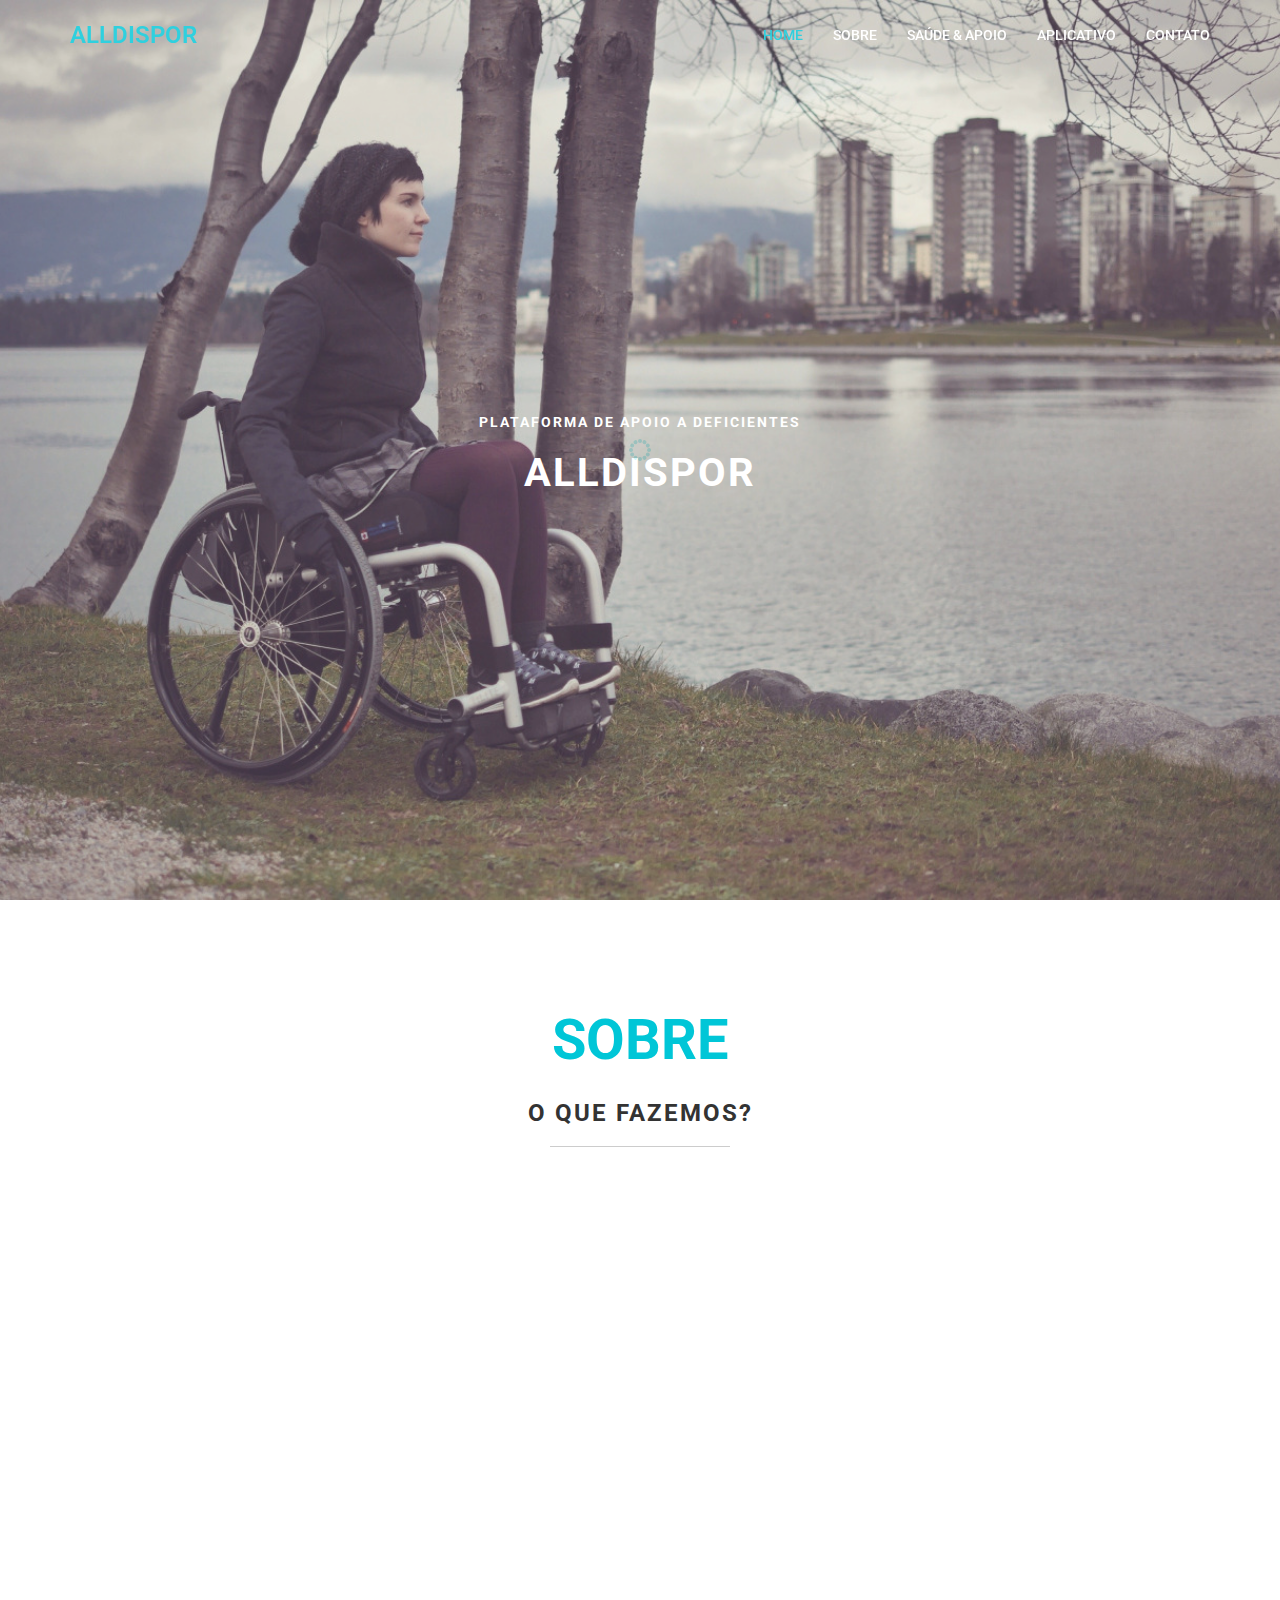
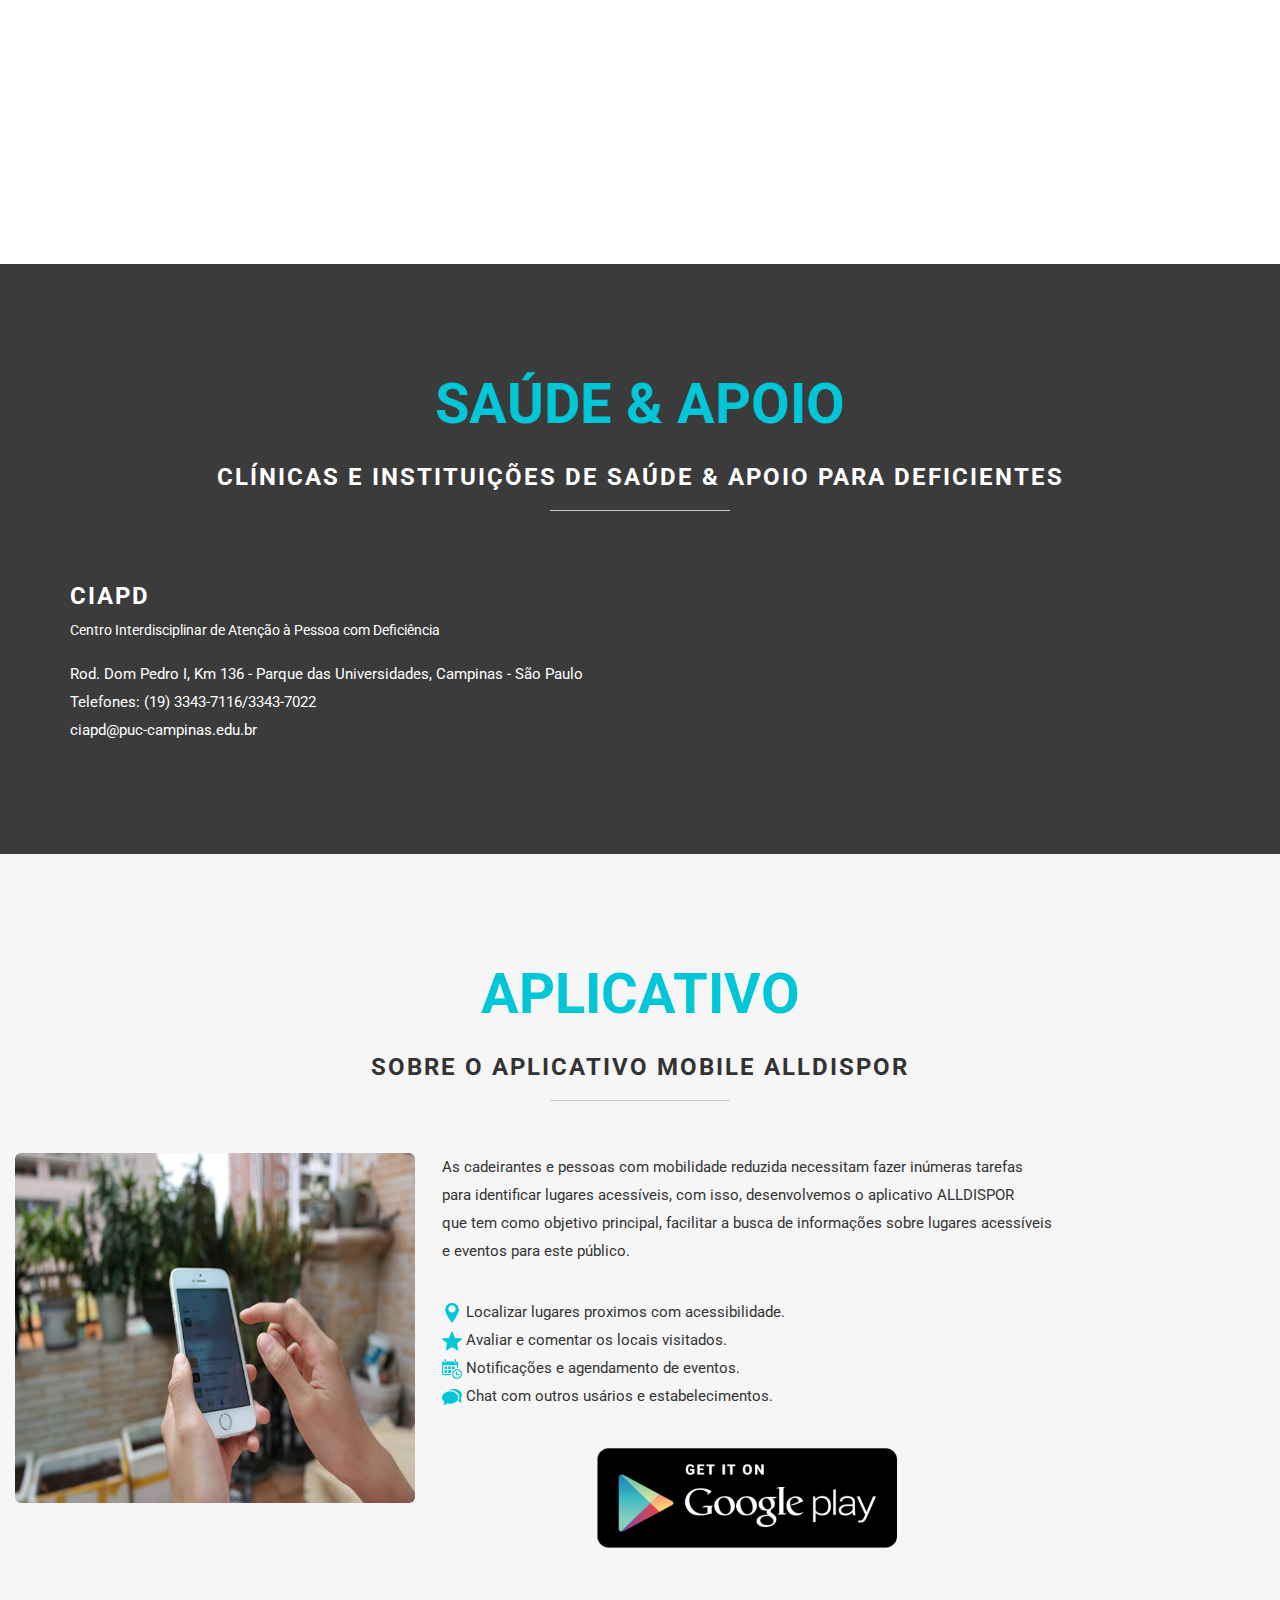
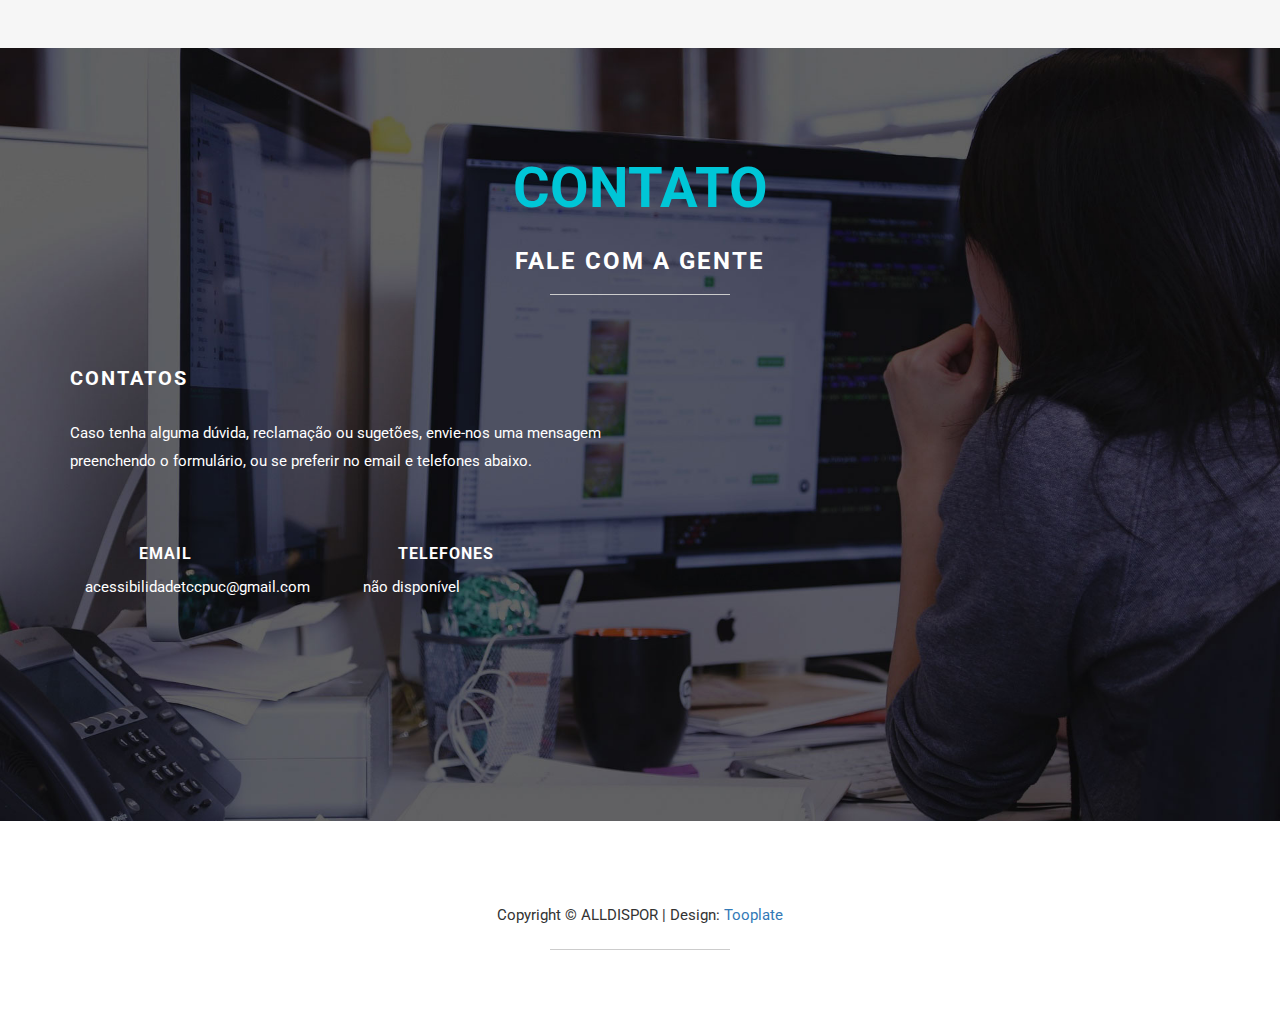
<file: index.html>
﻿<!DOCTYPE html>
<html lang="en">
<head>
	<meta charset="utf-8">
	<title>ALLDISPOR</title>
	<meta http-equiv="X-UA-Compatible" content="IE=Edge">
	<meta name="viewport" content="width=device-width, initial-scale=1">
	<meta name="keywords" content="">
	<meta name="description" content="">
	<link rel="icon" href="images/wheelchair.png" type="image/x-icon" />
<!--

Template 2075 Digital Team

http://www.tooplate.com/view/2075-digital-team

-->
	<link rel="stylesheet" href="css/bootstrap.min.css">
	<link rel="stylesheet" href="css/font-awesome.min.css">
	<link rel="stylesheet" href="css/animate.min.css">
	<link rel="stylesheet" href="css/et-line-font.css">
	<link rel="stylesheet" href="css/nivo-lightbox.css">
	<link rel="stylesheet" href="css/nivo_themes/default/default.css">
	<link rel="stylesheet" href="css/style.css">
	<link href='https://fonts.googleapis.com/css?family=Roboto:400,300,500' rel='stylesheet' type='text/css'>
</head>
<body data-spy="scroll" data-target=".navbar-collapse" data-offset="50">


<!-- preloader section -->
<div class="preloader">
	<div class="sk-spinner sk-spinner-circle">
       <div class="sk-circle1 sk-circle"></div>
       <div class="sk-circle2 sk-circle"></div>
       <div class="sk-circle3 sk-circle"></div>
       <div class="sk-circle4 sk-circle"></div>
       <div class="sk-circle5 sk-circle"></div>
       <div class="sk-circle6 sk-circle"></div>
       <div class="sk-circle7 sk-circle"></div>
       <div class="sk-circle8 sk-circle"></div>
       <div class="sk-circle9 sk-circle"></div>
       <div class="sk-circle10 sk-circle"></div>
       <div class="sk-circle11 sk-circle"></div>
       <div class="sk-circle12 sk-circle"></div>
    </div>
</div>

<!-- navigation section -->
<section class="navbar navbar-fixed-top custom-navbar" role="navigation">
	<div class="container">
		<div class="navbar-header">
			<button class="navbar-toggle" data-toggle="collapse" data-target=".navbar-collapse">
				<span class="icon icon-bar"></span>
				<span class="icon icon-bar"></span>
				<span class="icon icon-bar"></span>
			</button>
			<a href="#" class="navbar-brand">ALLDISPOR</a>
		</div>
		<div class="collapse navbar-collapse">
			<ul class="nav navbar-nav navbar-right">
				<li><a href="#home" class="smoothScroll">HOME</a></li>
				<li><a href="#about" class="smoothScroll">SOBRE</a></li>
				<li><a href="#saude" class="smoothScroll">SAÚDE & APOIO</a></li>
				<!--
				<li><a href="#profissional" class="smoothScroll">PROFISSIONAL</a></li>
				-->
				<li><a href="#app"smoothScroll">APLICATIVO</a></li>
				<li><a href="#contact" class="smoothScroll">CONTATO</a></li>
				<!--
				<li><a href="login.html" class="smoothScroll">LOGIN</a></li>
				-->
			</ul>
		</div>
	</div>
</section>

<!-- home section -->
<section id="home">
	<div class="container">
		<div class="row">
			<div class="col-md-12 col-sm-12">
				<h3>PLATAFORMA DE APOIO A DEFICIENTES</h3>
				<h1>ALLDISPOR</h1>
			</div>
		</div>
	</div>		
</section>

<!-- sobre section -->
<section id="about">
	<div class="container">
		<div class="row">
			<div class="col-md-12 col-sm-12">
				<div class="section-title">
					<strong>SOBRE</strong>
					<h1 class="heading bold">O QUE FAZEMOS?</h1>
					<hr>
				</div>
			</div>
			<div class="row">
				<div class="col-lg-4 col-md-4 col-sm-4 wow fadeInUp" data-wow-delay="1s">
				<img src="images/chair.png" height="30" width="30"></i>
						<h3>INCLUSÃO</h3>
						<hr>
						<p>A <i>ALLDISPOR</i> tem como principal motivação, incluir os deficientes ao nosso redor com tecnologia. Desenvolvemos plataformas que tem por objetivo facilitar e ajudar este público.  </p>
				</div>
				<div class="col-lg-4 col-md-4 col-sm-4 wow fadeInUp" data-wow-delay="0.9s">
					<i class="icon-mobile medium-icon"></i>
						<h3>APLICAÇÃO MOBILE</H3>
						<hr>
						<p>Nossa aplicação mobile tem por objetivo facilitar a busca de informações sobre lugares acessíveis para <i>cadeirantes</i> e <i>pessoas com mobilidade reduzida</i>.</p>
				</div>
				<div class="col-lg-4 col-md-4 col-sm-4 wow fadeInUp" data-wow-delay="1s">
					<i class="icon-browser medium-icon"></i>
						<h3>APLICAÇÃO WEB</h3>
						<hr>
						<p>Nossa aplicação Web disponibiliza contatos de clínicas de saúde e lugares de apoio a pessoas com deficiência.</p>
				</div>
			</div>
			<div class="row">
				<div class="col-lg-4 col-md-4 col-sm-4 wow fadeInUp" data-wow-delay="1s">
					<img src="images/target.png" height="40" width="40">
						<h3>MISSÃO</h3>
						<hr>
						<p>Incluir as pessoas com mobilidade reduzida ao redor de todos, com acesso de qualidade.</p>
				</div>
				<div class="col-lg-4 col-md-4 col-sm-4 wow fadeInUp" data-wow-delay="0.6s">
					<img src="images/vision.png" height="40" width="40">
						<h3>VISÃO</h3>
						<hr>
						<p>Tornar referência em inclusão de pessoas no ambiente de saúde, lazer, educação e profissional.</p>
				</div>
				<div class="col-lg-4 col-md-4 col-sm-4 wow fadeInUp" data-wow-delay="1s">
					<img src="images/flag.png" height="40" width="40">
						<h3>VALORES</h3>
						<hr>
						<p>Dignidade e serviços ao próximo;<br>Justiça e Igualdade;<br>Otimismo e Fé.</p>
				</div>
			</div>
		</div>
	</div>
</section>
<!-- saudw e apoio section -->
<section id="saude">
	<div class="container">
		<div class="row">
		
			<div class="col-md-12 col-sm-12 text-center">
				<div class="section-title">
					<strong>SAÚDE & APOIO</strong>
					<h1 class="heading bold">CLÍNICAS E INSTITUIÇÕES DE SAÚDE & APOIO PARA DEFICIENTES</h1>
					<hr>
				</div>
			</div>
			
			<div class="col-md-6 col-sm-12">
				<h3 class="bold">CIAPD</h3>
				Centro Interdisciplinar de Atenção à Pessoa com Deficiência<BR><br>
				<p>Rod. Dom Pedro I, Km 136 - Parque das Universidades, Campinas - São Paulo<br>
					Telefones: (19) 3343-7116/3343-7022<br>
					ciapd@puc-campinas.edu.br</p>
			</div>	
		</div>
	</div>
</section>
<!-- profissional section -->
<!--
<section id="profissional">
	<div class="container">
		<div class="row">
			<div class="col-md-12 col-sm-12 text-center">
				<div class="section-title">
					<strong>PROFISSIONAL</strong>
					<h1 class="heading bold">VAGAS DE EMPREGOS PARA PESSOAS COM DEFICIENCIAS</h1>
					<hr>
				</div>
			</div>
			<div class="col-md-6 col-sm-12">
				<h3 class="bold">Auxiliar Administrativo - Vinhedo</h3>
				<b>Requisitos: Ensino Médio completo<BR><br></b>
				<p id = "vaga1"><li>Atendimento ao cliente</li>
				<li>Gestão de pedidos e expedição</li>
				<li>Auxilio nas atividades de Supply Chain</li>
				<i>Salário: R$ 1.397,48 + Beneficio</i><br>
				Encaminhar o currículo aos cuidados de Luciana para o e-mail anuncio.lucianahyppolito@globalempregos.com.br com a sigla 25490</p>
			</div>	
			<div class="col-md-6 col-sm-12">
				<h3 class="bold">Analista Depertamento Pessoal – Campinas</h3>
				<b>Requisitos: Ensino superior cursando ou completo.<br> Experiência anterior na função.<BR><br></b>
				Rotinas de departamento pessoal como: administração de folha, pagamentos, benefícios, admissões. <br>
				<i>Salário: A combinar + Plano de carreira.</i><br>
				Encaminhar o currículo aos cuidados de Seleção para o e-mail empregoscampinas@hotmail.com com a sigla PCD no campo assunto até o dia 02/05/2016</p>
			</div>
		</div>
	</div>
</section>
-->
<!-- aplicativo -->
<div id="app">
	<div class="container">
		<div class="row">
			<div class="col-md-12 col-sm-12">
				<div class="section-title">
					<strong>APLICATIVO</strong>
					<h1 class="heading bold">SOBRE O APLICATIVO MOBILE ALLDISPOR</h1>
					<hr>
				</div>				
					 <center>
						 <div class="iso-box wordpress col-lg-4 col-md-4 col-sm-6">
							<img src="images/portfolio-img4.jpg" height="350" width="400" class="img-rounded"></a>
							
						 </div>
						 <div class="col-md-6 col-sm-12">				 
							<p align="justify">As cadeirantes e pessoas com mobilidade reduzida necessitam fazer inúmeras tarefas <br>
							 para identificar lugares acessíveis, com isso, desenvolvemos o aplicativo ALLDISPOR<br>
							 que tem como objetivo principal, facilitar a busca de informações sobre lugares acessíveis <br>
							 e eventos para este público. </p><br>
						 </div>
						 <div class="col-md-6 col-sm-12">
							 <p align="justify">
							 <img src="images/gps.png" height="20" width="20" /> Localizar lugares proximos com acessibilidade.<br>
							 <img src="images/favorite.png" height="20" width="20" /> Avaliar e comentar os locais visitados.<br>
							 <img src="images/clock.png" height="20" width="20" /> Notificações e agendamento de eventos.<br>
							 <img src="images/chat.png" height="20" width="20" /> Chat com outros usários e estabelecimentos.<br><br>				
							 </p>					 
							 <a href="https://play.google.com/store?hl=pt_BR"><img src="images/playstore.png" height="100" width="300"/></a>
						 </div>	
					</center>					 
			</div>
							              				
		</div>
	</div>
</div>
<!-- contato section -->
<section id="contact">
	<div class="container">
		<div class="row">
			<div class="col-md-12 col-sm-12 text-center">
				<div class="section-title">
					<strong>CONTATO</strong>
					<h1 class="heading bold">FALE COM A GENTE</h1>
					<hr>
				</div>
			</div>
			<div class="col-md-6 col-sm-12 contact-info">
				<h2 class="heading bold">CONTATOS</h2>
				<p>Caso tenha alguma dúvida, reclamação ou sugetões, envie-nos uma mensagem preenchendo o formulário, ou se preferir no email e telefones abaixo.</p>
				<div class="col-md-6 col-sm-4">
					<h3><i class="icon-envelope medium-icon wow bounceIn" data-wow-delay="0.6s"></i> EMAIL</h3>
					<p>acessibilidadetccpuc@gmail.com</p>
				</div>
				<div class="col-md-6 col-sm-4">
					<h3><i class="icon-phone medium-icon wow bounceIn" data-wow-delay="0.6s"></i> TELEFONES</h3>
					<p>não disponível</p>
				</div>
			</div>
			<div class="col-md-6 col-sm-12">
				<form action="#" method="get" class="wow fadeInUp" data-wow-delay="0.6s">
					<div class="col-md-6 col-sm-6">
						<input type="text" class="form-control" placeholder="Nome" name="nome">
					</div>
					<div class="col-md-6 col-sm-6">
						<input type="email" class="form-control" placeholder="Email" name="email">
					</div>
					<div class="col-md-12 col-sm-12">
						<textarea class="form-control" placeholder="Mensagem" rows="7" name="message"></textarea>
					</div>
					<div class="col-md-offset-4 col-md-8 col-sm-offset-4 col-sm-8">
						<input type="submit" class="form-control" value="ENVIAR MENSAGEM">
					</div>
				</form>
			</div>
		</div>
	</div>
</section>
<!-- footer section -->
<footer>
	<div class="container">
		<div class="row">
			<div class="col-md-12 col-sm-12">
				<p>Copyright © ALLDISPOR | Design: <a href="http://www.tooplate.com" target="_parent">Tooplate</a></p>
				<hr>
				<!--
				<ul class="social-icon">
					<li><a href="#" class="fa fa-facebook wow fadeIn" data-wow-delay="0.3s"></a></li>
					<li><a href="#" class="fa fa-twitter wow fadeIn" data-wow-delay="0.6s"></a></li>
					<li><a href="#" class="fa fa-tumblr wow fadeIn" data-wow-delay="0.9s"></a></li>
				</ul>
				-->
			</div>
		</div>
	</div>
</footer>
<script src="js/jquery.js"></script>
<script src="js/bootstrap.min.js"></script>
<script src="js/smoothscroll.js"></script>
<script src="js/isotope.js"></script>
<script src="js/imagesloaded.min.js"></script>
<script src="js/nivo-lightbox.min.js"></script>
<script src="js/jquery.backstretch.min.js"></script>
<script src="js/wow.min.js"></script>
<script src="js/custom.js"></script>

</body>
</html>
</file>
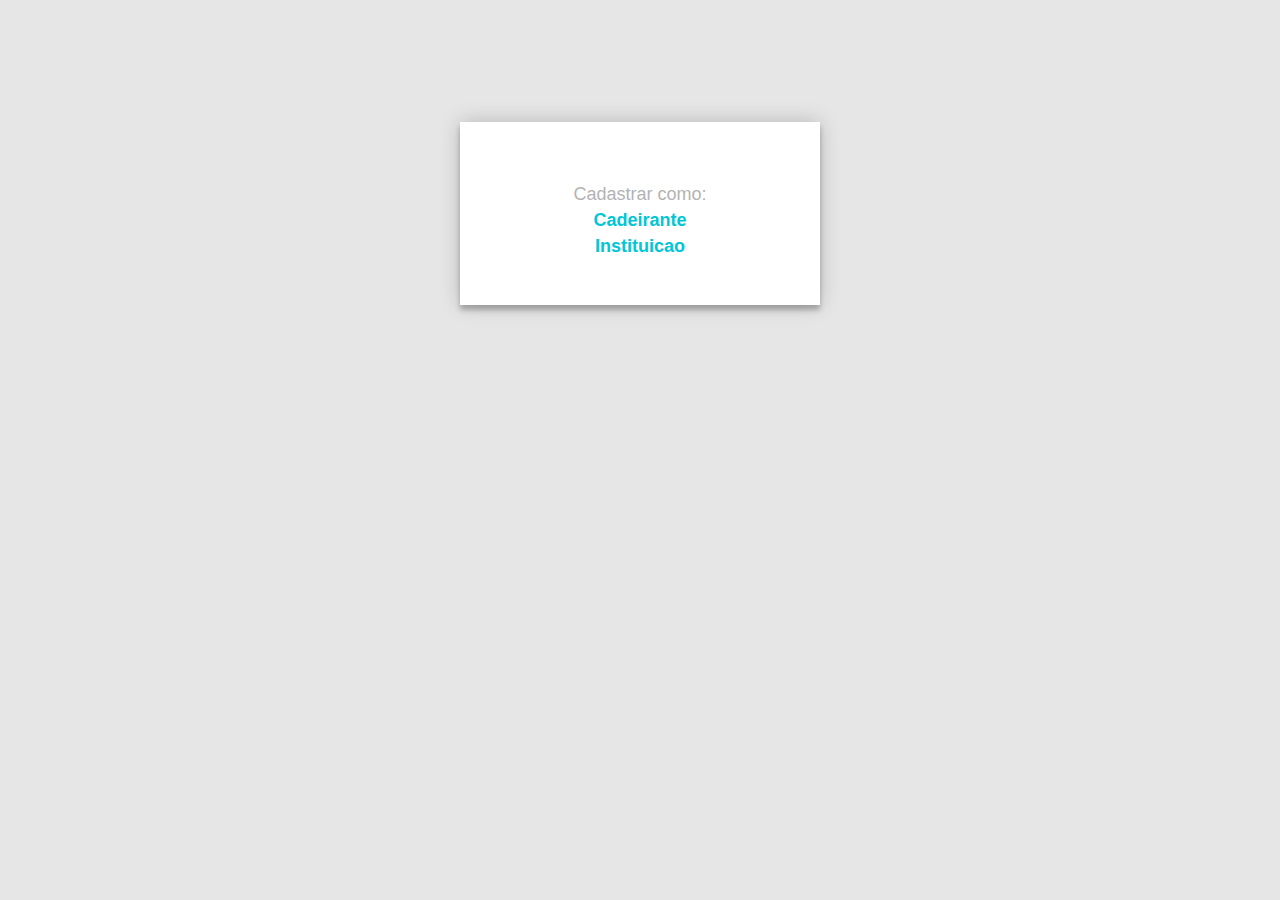
<file: Form.html>
<html ng-app="app">
<head>

<link rel="stylesheet" href="css/stylelogin.css">
<link rel="stylesheet" href="css/bootstrap.min.css">
<script src="js/angular.js"></script>
<script src="js/app.js"></script>
<script src="services/loginServices.js"></script>
<script src="controllers/loginController.js"></script>
<script src="js/jquery.js"></script>
<script src="js/custom.js"></script>
<link rel="icon" href="images/wheelchair.png" type="image/x-icon" />

<title>Login AllDispor</title>

</head>
<body>
<form class="form-horizontal" >

<div id="content"><br>

<div class="login-page">
  <div class="form">
        <p class="message">Cadastrar como: <br><b><a href="FormUsuario.html">Cadeirante</a><br><b><a href="FormInst.html">Instituicao</a></p></b>
    </form>
  </div>
</div>

</body>
</html>
</file>
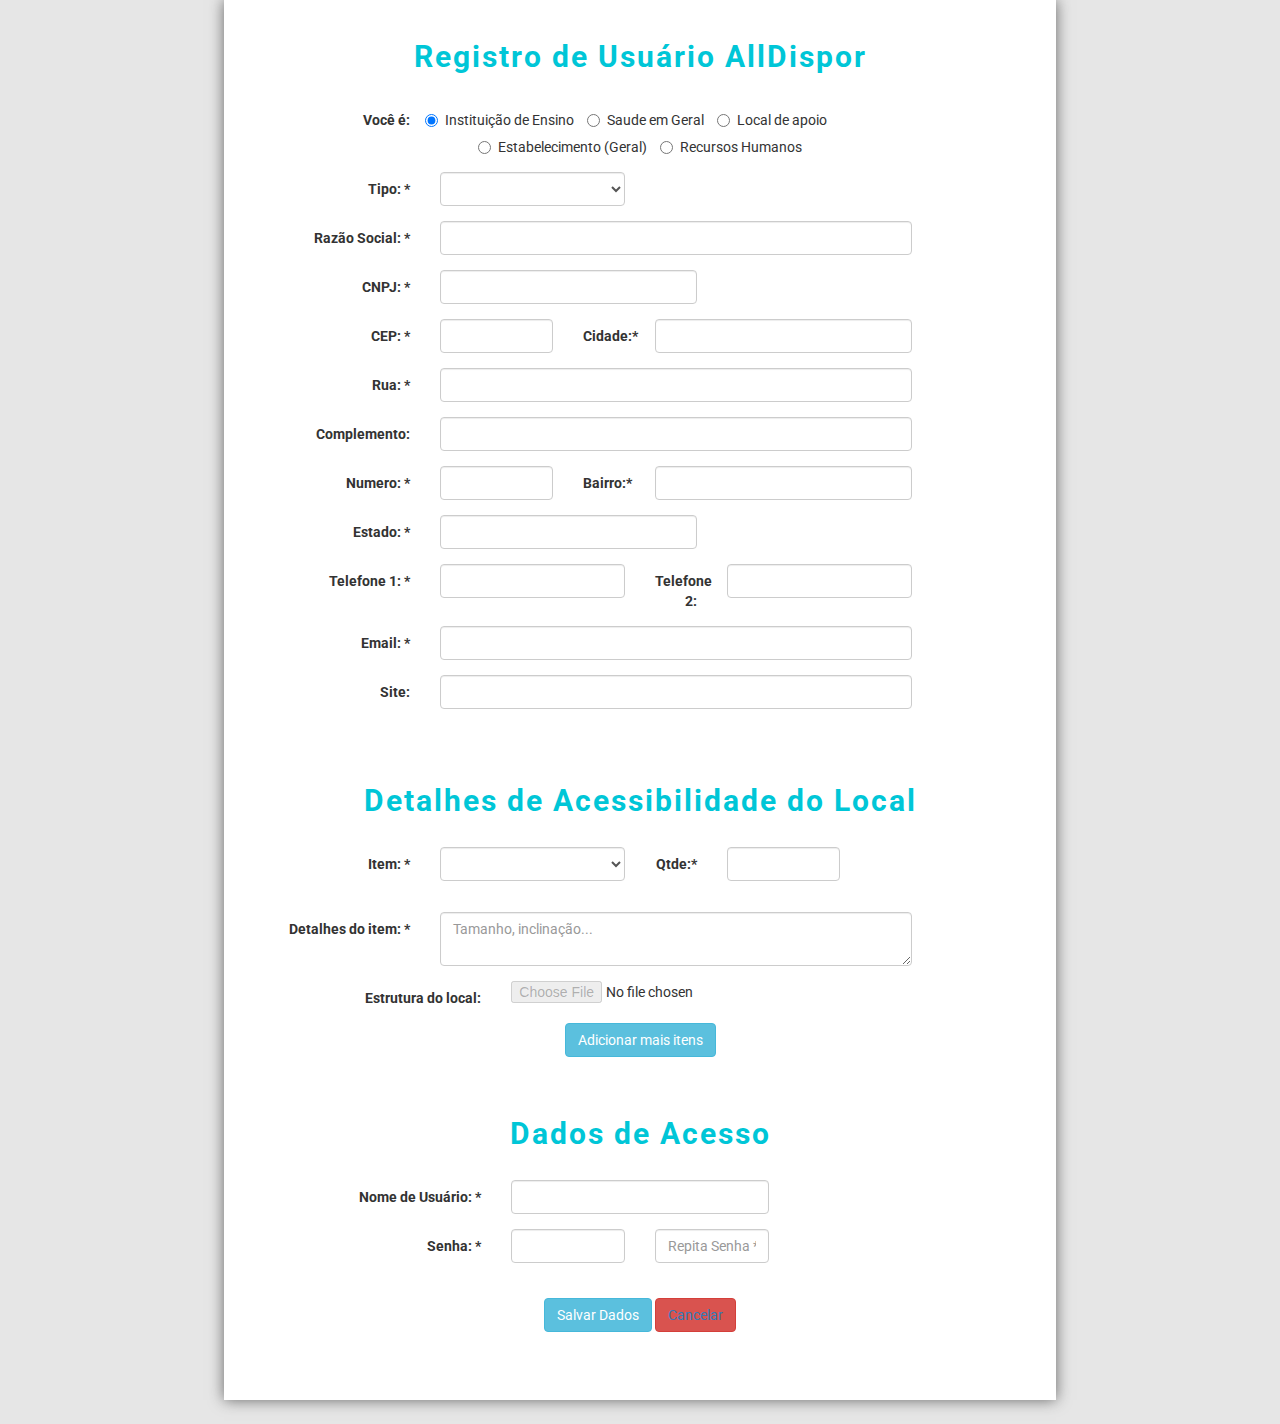
<file: FormInst.html>
<html  ng-app="app">
<meta charset="utf-8">
<head>
  <link rel="stylesheet" href="css/bootstrap.min.css">
	<link rel="stylesheet" href="css/form.css">

	<script src="https://ajax.googleapis.com/ajax/libs/jquery/2.1.1/jquery.min.js"></script>
	<script src="js/mascara.js"></script>
	<script src="js/selecao.js"></script>
	<script src="js/validate.js"></script>
	<!-- angular -->
	<script src="js/angular.js"></script>

	<script src="js/app.js"></script>
	<script src="services/cadastroApi.js"></script>
	<script src="controllers/cadastroController.js"></script>
	<script src="js/jquery.js"></script>
	<script src="js/servicos.js"></script>
  <link rel="icon" href="images/wheelchair.png" type="image/x-icon" />

</head>

	<title>Registro AllDispor</title>

<body>

<form class="form-horizontal" name="cadastroForm" ng-controller="cadastroController">
<fieldset>
<div id="content"><br>
<center><h2> Registro de Usuário AllDispor</h2></center><br>


<div class="form-group">
  <label class="col-md-3 control-label" for="radios">Você é:</label>
  <div class="campo">
    <label class="radio-inline" for="radios-0">
    <input type="radio" name="tipos" value="instituicao" ng-checked="true" ng-model="cadastro.areaAtuacao" >
       Instituição de Ensino
    </label>
    <label class="radio-inline" for="radios-1">
    <input type="radio" name="tipos" value="saude" ng-model="cadastro.TipoInstituicao">
      Saude em Geral
    </label>
    <label class="radio-inline" for="radios-2">
      <input type="radio" name="tipos" id="apoio" value="apoio" ng-model="cadastro.TipoInstituicao">
     Local de apoio
    </label>

	<br><center>
    <label class="radio-inline" for="radios-3">
    <input type="radio" name="tipos" value="geral" ng-model="cadastro.TipoInstituicao">
      Estabelecimento (Geral)
    </label>
    <label class="radio-inline" for="radios-4">
    <input type="radio" name="tipos" value="rh" ng-model="cadastro.TipoInstituicao">
      Recursos Humanos
    </label></center>

  </div>
</div>

<!-- Select tipo de local -->
<div class="form-group">
  <label class="col-md-3 control-label" for="selectbasic">Tipo: *</label>
  <div class="col-md-3">
    <select id="tipos" name="" class="form-control" ng-model="cadastro.tipo" required>
      <option value="fundamentalmedio">Fundamental/Médio</option>
      <option value="tecnico">Tecnico</option>
	    <option value="superior">Superior</option>
    </select>
  </div>
</div>


<!-- nome empresa-->
<div class="form-group">
  <label class="col-md-3 control-label" for="textinput">Razão Social: * </label>
  <div class="col-md-7">
  <input id="razao_social" name="razao_social" type="text"  class="form-control input-md" ng-model="cadastro.razao_social" required>

  </div>
</div>

<!-- cnpj-->
<div class="form-group">
  <label class="col-md-3 control-label" for="textinput">CNPJ: * </label>
  <div class="col-md-4">
 <input type="cnpj" name="cnpj" id="cnpj" onkeypress="return Onlynumbers(event)" onkeyup="FormataCnpj(this,event)" onblur="if(!validarCNPJ(this.value)){alert('CNPJ Informado é inválido'); this.value='';}" maxlength="18"  class="form-control input-md" ng-model="cadastro.cnpj" required></div>
</div>



	<!-- cep -->
	<div class="form-group">
	  <label class="col-md-3 control-label" for="textinput">CEP: * </label>
	  <div class="col-md-2">
	  <input id="cep" type="text" name="cep" onkeypress="return Onlynumbers(event)" onkeyup="mascara(this, '#####-###')" maxlength="9" class="form-control input-md" ng-model="cadastro.cep" required>
	  </div>

	  <!-- Cidade -->
	  <label class="col-md-1 control-label" for="textinput">Cidade:* </label>
	  <div class="col-md-4">
	  	<input id="cidade" name="cidade" type="text" class="form-control input-md" ng-disabled="!cadastroForm.cep.$invalid" ng-model="cadastro.cidade" required>
	  </div>
	</div>

  <!-- rua-->
	<div class="form-group">
	  <label class="col-md-3 control-label" for="textinput">Rua: * </label>
	  <div class="col-md-7">
	  <input id="rua" name="rua" type="text"  class="form-control input-md"  ng-model="cadastro.rua" ng-disabled="!cadastroForm.cep.$invalid" required>
	  </div>
	</div>

	<!-- complemento -->
 <div class="form-group">
	<label class="col-md-3 control-label" for="textinput">Complemento: </label>
	<div class="col-md-7">
	<input id="complemento" name="complemento" type="text"  class="form-control input-md"  ng-model="cadastro.complemento">
	</div>

</div>


  <!-- numero -->
  <div class="form-group">
	  <label class="col-md-3 control-label" for="textinput">Numero: * </label>
	  <div class="col-md-2">
	  <input id="numero" name="numero" type="text"  class="form-control input-md"  ng-model="cadastro.numero" required>
	  </div>

	  <!-- bairro -->
	  <label class="col-md-1 control-label" for="textinput">Bairro:* </label>
	  <div class="col-md-4">
	  <input id="bairro" name="bairro" type="text"  class="form-control input-md"  ng-model="cadastro.bairro" ng-disabled="!cadastroForm.cep.$invalid" required>
	  </div>
  </div>

<!-- Select Estado -->
<div class="form-group">
  <label class="col-md-3 control-label" for="estado">Estado: * </label>
  <div class="col-md-4">
    <!--<select id="estado" name="estado" class="form-control">
      <option value="sp">São Paulo</option>
      <option value="rs">Rio Grande do Sul</option>
    </select>-->
		<input id="estado" name="estado" type="text"  class="form-control input-md"  ng-model="cadastro.estado" ng-disabled="!cadastroForm.cep.$invalid" required>
  </div>
</div>

<!-- Telefone 1 -->
<div class="form-group">
  <label class="col-md-3 control-label" for="textinput">Telefone 1: *</label>
  <div class="col-md-3">
  <input id="telefone1"  name="telefone1" maxlength="12" onkeypress="return Onlynumbers(event)" onkeyup="mascara(this, '## ####-####')" class="form-control input-md" ng-model="cadastro.telefone1" required></div>

  <!-- Telefone 2 nao obrigatorio -->
  <label class="col-md-1 control-label" for="textinput">Telefone 2:</label>
  <div class="col-md-3">
	<input id="telefone2"  name="telefone2"  maxlength="12" onkeypress="return Onlynumbers(event)" onkeyup="mascara(this, '## ####-####')" class="form-control input-md" ng-model="cadastro.telefone2"></div>
</div>

<!-- Email -->
<div class="form-group">
  <label class="col-md-3 control-label" for="site">Email: *</label>
  <div class="col-md-7">
	<input type="email" class="form-control" id="exampleInputEmail1"  ng-model="cadastro.email" required>  </div>
</div>


<!-- Site - nao obrigatorio -->
<div class="form-group">
  <label class="col-md-3 control-label" for="site">Site:</label>
  <div class="col-md-7">
	<input id="site" type="textinput" name="site"  class="form-control input-md" ng-model="cadastro.site">  </div>
</div>


<br><br><center><h2>Detalhes de Acessibilidade do Local</h2></center><br>

<!-- Select item -->
<div class="form-group">
  <label class="col-md-3 control-label" for="selectbasic">Item: *</label>
  <div class="col-md-3">
    <select id="selectbasic" name="selectbasic" onchange='mostraCampo(this)' class="form-control" ng-model="recurso.tipo">
      <option value="Banheiro">Banheiro</option>
      <option value="Rampa">Rampa</option>
	  <option value="Elevador">Elevador</option>
	  <option value="Vaga de Estacionamento">Vaga de Estacionamento</option>
	  <option value="Outros">Outros</option>
    </select>
  </div>

	<!-- Quantidade Item -->
	<label class="col-md-1 control-label" for="textinput">Qtde:*</label>
	<div class="col-md-2">
	<input id="quantidade" name="textinput" onKeypress="return numeros();" type="number" class="form-control input-md" ng-model="recurso.quantidade">
	</div>

</div>

	<!-- Input Outros -->
<div class="form-group">
	<div class="col-md-3"></div>
  <div class="col-md-4">
	  <input type="textinput" id="outros" onclick(Alert("Item " + recursoArray.length + "Adicionado com sucesso!!")) style='display:none' class="form-control input-md" placeholder = "Escreva Item" ng-model="recurso.detalhe">
  </div>

</div>


  <!-- Destalhes do item -->
<div class="form-group">
  <label class="col-md-3 control-label" for="textarea">Detalhes do item: *</label>
  <div class="col-md-7">
    <textarea class="form-control" id="descricao" name="descricao" placeholder="Tamanho, inclinação..." ng-model="recurso.descricao"></textarea>
  </div>
</div>


<!-- Enviar arquivo -->
<div class="form-group">
  <label class="col-md-4 control-label" for="filebutton">Estrutura do local:</label>
  <div class="col-md-6">
    <input id="filebutton" name="filebutton" class="input-file" type="file" ng-model="recurso.arquivo" disabled="true">
  </div>
</div>
<center>
  <button type="button" class="btn btn-info" id="addRecurso" ng-click="adicionaRecurso(recurso)">Adicionar mais itens</button>
</center>

<br><br>
<center><h2>Dados de Acesso</h2></center><br>


<div class="form-group">
  <label class="col-md-4 control-label" for="textinput">Nome de Usuário: * </label>
	<div class="col-md-4">
		<input type="text" class="form-control" id="login" ng-model="cadastro.login" required>
	</div>
</div>

  <div class="form-group">
		<label class="col-md-4 control-label">Senha: *</label>
		<div class="col-md-2">
	    <input type="password" class="form-control senha" id="senha" name = "senha" ng-model="cadastro.senha" required>
	  </div>

	<div class="col-md-2">
		<input type="password" class="form-control senha" id="confirmar_senha" name = "confirmar_senha" placeholder="Repita Senha *" oninput="check(this)" ng-model="cadastro.senha2" required >
	</div>

  </div><br>
  <center><button type="submit" class="btn btn-info" id="enviar" ng-click="efetuarCadastro(cadastro)">Salvar Dados</button>      <a href="index.html"><button type="cancel" class="btn btn-danger">Cancelar</a></button>
</center></div>
<p>{{cadastro.error }}</p>
<script src="js/selecao.js"></script>
<script src="js/mascara.js"></script>

</fieldset>
</form>
</body>


</html>
</file>
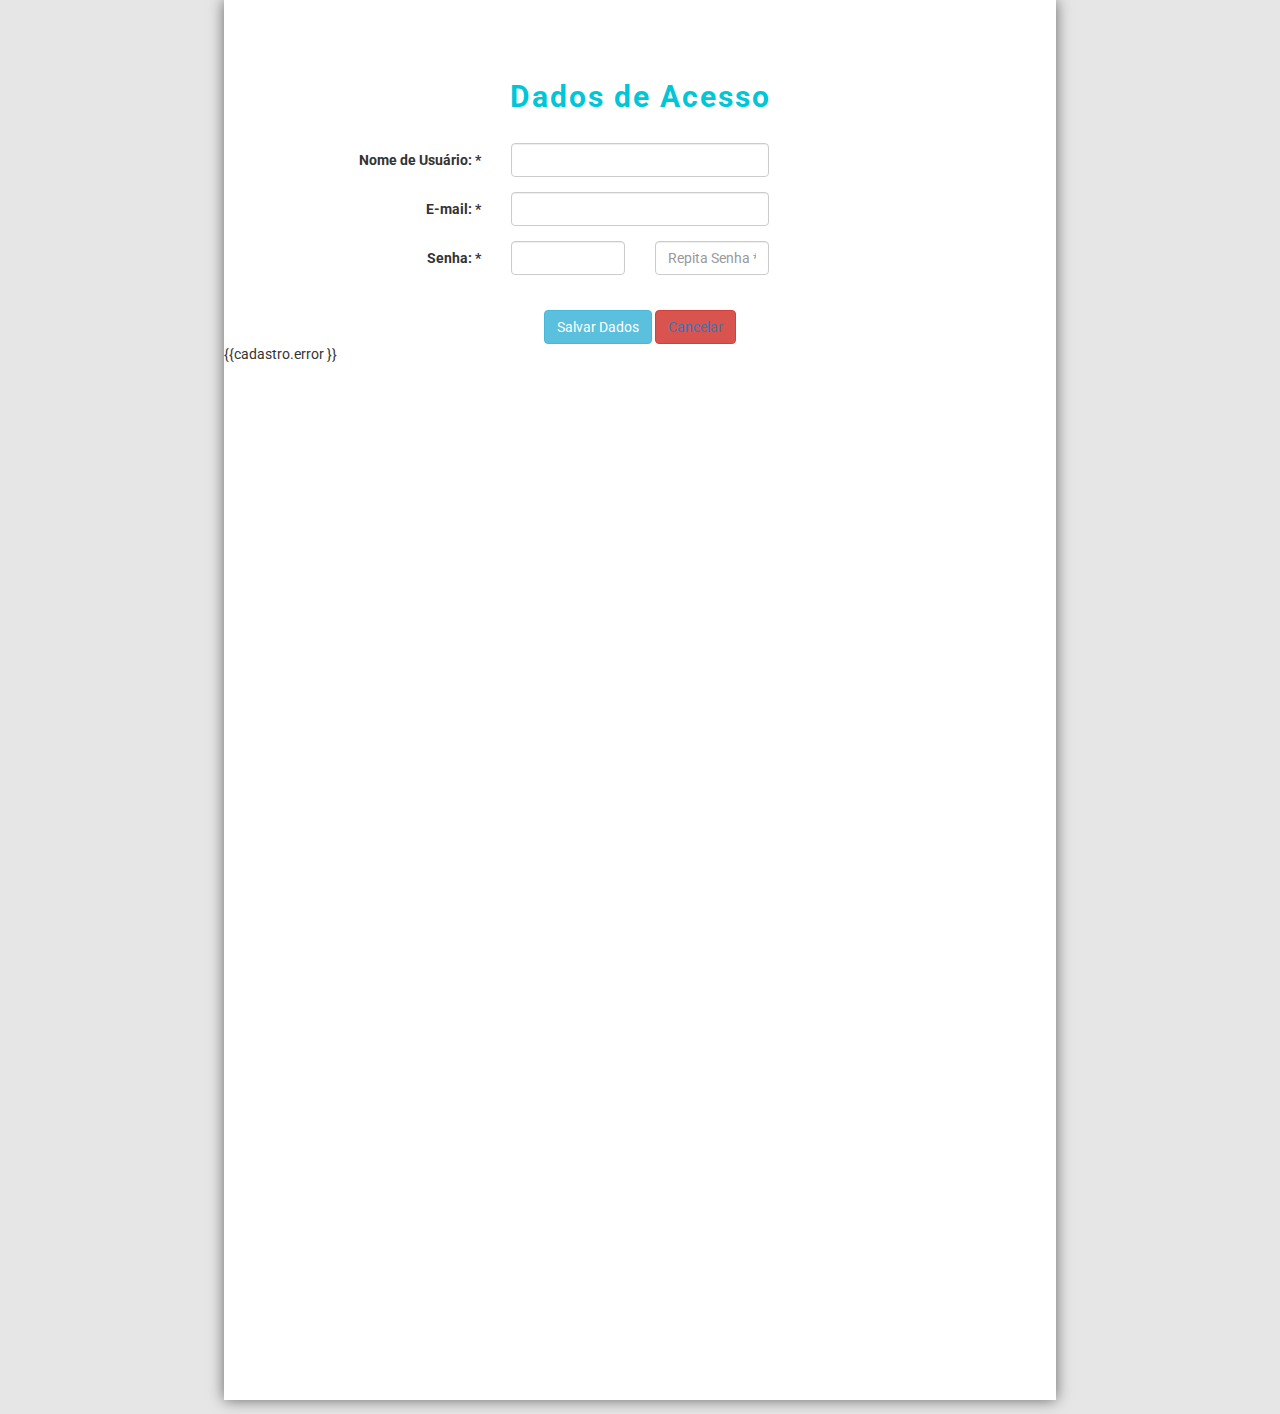
<file: FormUsuario.html>
<html  ng-app="app">
<meta charset="utf-8">
<head>
  <link rel="stylesheet" href="css/bootstrap.min.css">
	<link rel="stylesheet" href="css/form.css">

	<script src="https://ajax.googleapis.com/ajax/libs/jquery/2.1.1/jquery.min.js"></script>
	<script src="js/mascara.js"></script>
	<script src="js/selecao.js"></script>
	<script src="js/validate.js"></script>
	<!-- angular -->
	<script src="js/angular.js"></script>

	<script src="js/app.js"></script>
	<script src="services/cadastroUserApi.js"></script>
	<script src="controllers/cadastroUserController.js"></script>
	<script src="js/jquery.js"></script>
	<script src="js/servicos.js"></script>
  <link rel="icon" href="images/wheelchair.png" type="image/x-icon" />

</head>

	<title>Registro AllDispor</title>

<body>
<form class="form-horizontal" name="register-form" ng-controller="cadastroUserController">
<fieldset>
<div id="content"><br>

<div class="login-page">
  <div class="form">
    <form class="register-form">

<br><br>
<center><h2>Dados de Acesso</h2></center><br>

<div class="form-group">
  <label class="col-md-4 control-label" for="textinput">Nome de Usuário: * </label>
	<div class="col-md-4">
		<input type="text" class="form-control" id="login" ng-model="cadastro.login" required>
	</div>
</div>

<!-- Email -->
<div class="form-group">
  <label class="col-md-4 control-label" for="site">E-mail: * </label>
	<div class="col-md-4">
		<input type="email" class="form-control" id="exampleInputEmail1" ng-model="cadastro.email" required>
	</div>
</div>



  <div class="form-group">
		<label class="col-md-4 control-label">Senha: *</label>
		<div class="col-md-2">
	    <input type="password" class="form-control senha" id="senha" name = "senha" ng-model="cadastro.senha" required>
	  </div>

	<div class="col-md-2">
		<input type="password" class="form-control senha" id="confirmar_senha" name = "confirmar_senha" placeholder="Repita Senha *" oninput="check(this)" ng-model="cadastro.confirmarsenha" required >
	</div>

  </div><br>
  <center><button type="submit" class="btn btn-info" id="enviar" ng-click="efetuarCadastro(cadastro)">Salvar Dados</button>      <a href="index.html"><button type="cancel" class="btn btn-danger">Cancelar</a></button>
</center></div>
<p>{{cadastro.error }}</p>
<script src="js/selecao.js"></script>
<script src="js/mascara.js"></script>

</fieldset>
</form>
</body>


</html>
</file>
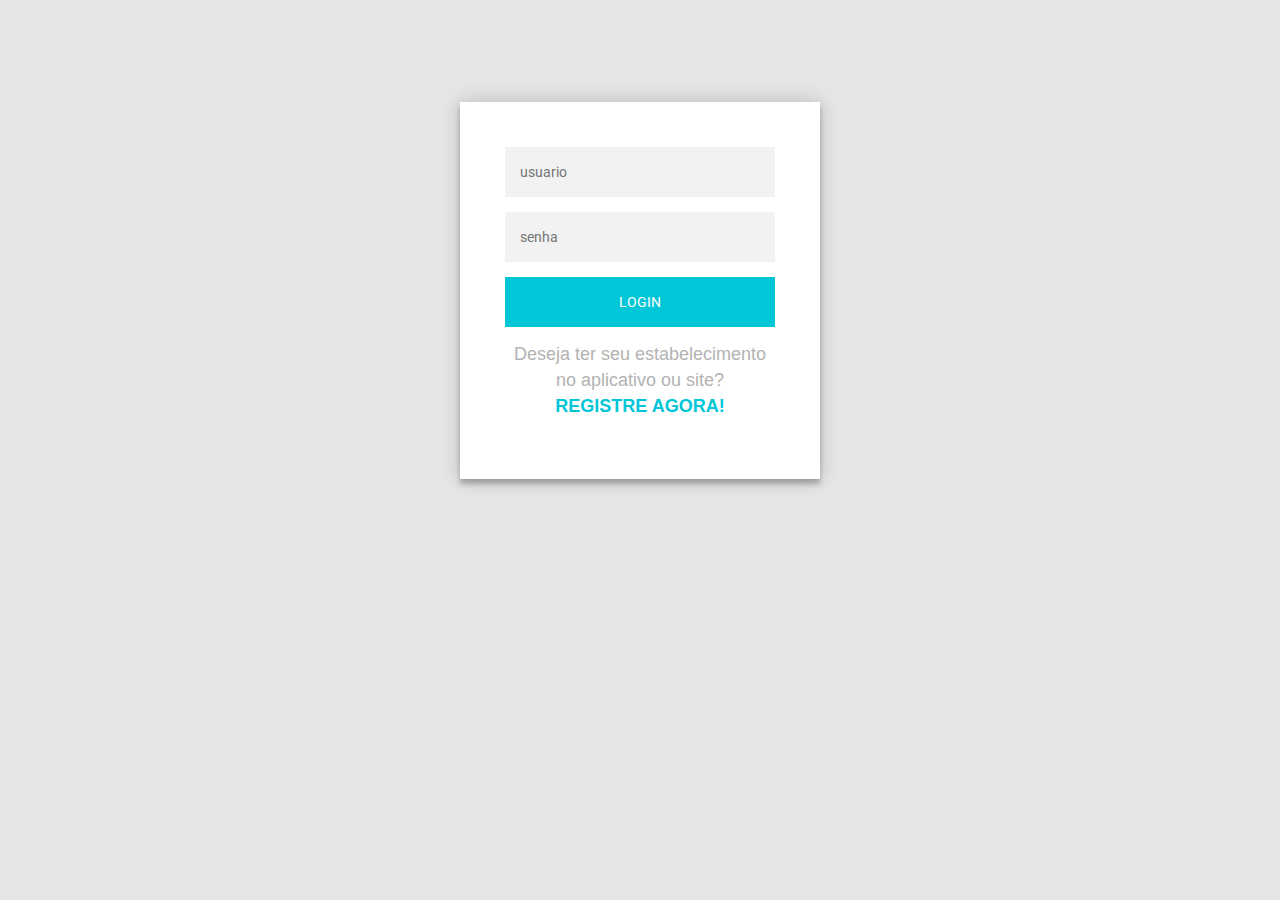
<file: login.html>
<html ng-app="app">
<head>

<link rel="stylesheet" href="css/stylelogin.css">
<link rel="stylesheet" href="css/bootstrap.min.css">
<script src="js/angular.js"></script>
<script src="js/app.js"></script>
<script src="services/loginServices.js"></script>
<script src="controllers/loginController.js"></script>
<script src="js/jquery.js"></script>
<script src="js/custom.js"></script>
<link rel="icon" href="images/wheelchair.png" type="image/x-icon" />

<title>Login AllDispor</title>

</head>
<body>
<div class="login-page">
  <div class="form">
    <form class="register-form">
      <input type="text" placeholder="name"/>
      <input type="password" placeholder="password"/>
      <input type="text" placeholder="email address"/>
      <button>create</button>
      <p class="message">Already registered? <a href="#">Sign In</a></p>
    </form>
    <form class="login-form" name="loginForm" ng-controller="loginController">
      <input type="text" placeholder="usuario" name="login" ng-model="acesso.login" ng-required="true"/>
      <div ng-show="loginForm.login.$invalid && loginForm.login.$dirty" class="alert alert-danger">
        Por favor preencher login!
      </div>
      <input type="password" placeholder="senha" name="senha" ng-model="acesso.senha" ng-required="true"/>
      <div ng-show="loginForm.senha.$invalid && loginForm.senha.$dirty" class="alert alert-danger">
        Por favor preencher senha!
      </div>
      <button type="button" ng-click="login(acesso)" ng-disabled="loginForm.$invalid">login</button>

      <p class="message">Deseja ter seu estabelecimento no aplicativo ou site?<br><b><a href="form.html">REGISTRE AGORA!</a></p></b>
    </form>
  </div>
</div>

</body>
</html>
</file>
<file: css/et-line-font.css>
@font-face {
	font-family: 'et-line';
	src:url('../fonts/et-line.eot');
	src:url('../fonts/et-line.eot?#iefix') format('embedded-opentype'),
		url('../fonts/et-line.woff') format('woff'),
		url('../fonts/et-line.ttf') format('truetype'),
		url('../fonts/et-line.svg#et-line') format('svg');
	font-weight: normal;
	font-style: normal;
}

/* Use the following CSS code if you want to use data attributes for inserting your icons */
[data-icon]:before {
	font-family: 'et-line';
	content: attr(data-icon);
	speak: none;
	font-size: 40px;
	font-weight: normal;
	font-variant: normal;
	text-transform: none;
	line-height: 1;
	-webkit-font-smoothing: antialiased;
	-moz-osx-font-smoothing: grayscale;
	display:inline-block;
}

/* Use the following CSS code if you want to have a class per icon */
/*
Instead of a list of all class selectors,
you can use the generic selector below, but it's slower:
[class*="icon-"] {
*/
.icon-mobile, .icon-laptop, .icon-desktop, .icon-tablet, .icon-phone, .icon-document, .icon-documents, .icon-search, .icon-clipboard, .icon-newspaper, .icon-notebook, .icon-book-open, .icon-browser, .icon-calendar, .icon-presentation, .icon-picture, .icon-pictures, .icon-video, .icon-camera, .icon-printer, .icon-toolbox, .icon-briefcase, .icon-wallet, .icon-gift, .icon-bargraph, .icon-grid, .icon-expand, .icon-focus, .icon-edit, .icon-adjustments, .icon-ribbon, .icon-hourglass, .icon-lock, .icon-megaphone, .icon-shield, .icon-trophy, .icon-flag, .icon-map, .icon-puzzle, .icon-basket, .icon-envelope, .icon-streetsign, .icon-telescope, .icon-gears, .icon-key, .icon-paperclip, .icon-attachment, .icon-pricetags, .icon-lightbulb, .icon-layers, .icon-pencil, .icon-tools, .icon-tools-2, .icon-scissors, .icon-paintbrush, .icon-magnifying-glass, .icon-circle-compass, .icon-linegraph, .icon-mic, .icon-strategy, .icon-beaker, .icon-caution, .icon-recycle, .icon-anchor, .icon-profile-male, .icon-profile-female, .icon-bike, .icon-wine, .icon-hotairballoon, .icon-globe, .icon-genius, .icon-map-pin, .icon-dial, .icon-chat, .icon-heart, .icon-cloud, .icon-upload, .icon-download, .icon-target, .icon-hazardous, .icon-piechart, .icon-speedometer, .icon-global, .icon-compass, .icon-lifesaver, .icon-clock, .icon-aperture, .icon-quote, .icon-scope, .icon-alarmclock, .icon-refresh, .icon-happy, .icon-sad, .icon-facebook, .icon-twitter, .icon-googleplus, .icon-rss, .icon-tumblr, .icon-linkedin, .icon-dribbble {
	font-family: 'et-line';
	speak: none;
	font-style: normal;
	font-weight: normal;
	font-variant: normal;
	text-transform: none;
	line-height: 1;
	-webkit-font-smoothing: antialiased;
	-moz-osx-font-smoothing: grayscale;
	display:inline-block;
}
.icon-mobile:before {
	content: "\e000";
}
.icon-laptop:before {
	content: "\e001";
}
.icon-desktop:before {
	content: "\e002";
}
.icon-tablet:before {
	content: "\e003";
}
.icon-phone:before {
	content: "\e004";
}
.icon-document:before {
	content: "\e005";
}
.icon-documents:before {
	content: "\e006";
}
.icon-search:before {
	content: "\e007";
}
.icon-clipboard:before {
	content: "\e008";
}
.icon-newspaper:before {
	content: "\e009";
}
.icon-notebook:before {
	content: "\e00a";
}
.icon-book-open:before {
	content: "\e00b";
}
.icon-browser:before {
	content: "\e00c";
}
.icon-calendar:before {
	content: "\e00d";
}
.icon-presentation:before {
	content: "\e00e";
}
.icon-picture:before {
	content: "\e00f";
}
.icon-pictures:before {
	content: "\e010";
}
.icon-video:before {
	content: "\e011";
}
.icon-camera:before {
	content: "\e012";
}
.icon-printer:before {
	content: "\e013";
}
.icon-toolbox:before {
	content: "\e014";
}
.icon-briefcase:before {
	content: "\e015";
}
.icon-wallet:before {
	content: "\e016";
}
.icon-gift:before {
	content: "\e017";
}
.icon-bargraph:before {
	content: "\e018";
}
.icon-grid:before {
	content: "\e019";
}
.icon-expand:before {
	content: "\e01a";
}
.icon-focus:before {
	content: "\e01b";
}
.icon-edit:before {
	content: "\e01c";
}
.icon-adjustments:before {
	content: "\e01d";
}
.icon-ribbon:before {
	content: "\e01e";
}
.icon-hourglass:before {
	content: "\e01f";
}
.icon-lock:before {
	content: "\e020";
}
.icon-megaphone:before {
	content: "\e021";
}
.icon-shield:before {
	content: "\e022";
}
.icon-trophy:before {
	content: "\e023";
}
.icon-flag:before {
	content: "\e024";
}
.icon-map:before {
	content: "\e025";
}
.icon-puzzle:before {
	content: "\e026";
}
.icon-basket:before {
	content: "\e027";
}
.icon-envelope:before {
	content: "\e028";
}
.icon-streetsign:before {
	content: "\e029";
}
.icon-telescope:before {
	content: "\e02a";
}
.icon-gears:before {
	content: "\e02b";
}
.icon-key:before {
	content: "\e02c";
}
.icon-paperclip:before {
	content: "\e02d";
}
.icon-attachment:before {
	content: "\e02e";
}
.icon-pricetags:before {
	content: "\e02f";
}
.icon-lightbulb:before {
	content: "\e030";
}
.icon-layers:before {
	content: "\e031";
}
.icon-pencil:before {
	content: "\e032";
}
.icon-tools:before {
	content: "\e033";
}
.icon-tools-2:before {
	content: "\e034";
}
.icon-scissors:before {
	content: "\e035";
}
.icon-paintbrush:before {
	content: "\e036";
}
.icon-magnifying-glass:before {
	content: "\e037";
}
.icon-circle-compass:before {
	content: "\e038";
}
.icon-linegraph:before {
	content: "\e039";
}
.icon-mic:before {
	content: "\e03a";
}
.icon-strategy:before {
	content: "\e03b";
}
.icon-beaker:before {
	content: "\e03c";
}
.icon-caution:before {
	content: "\e03d";
}
.icon-recycle:before {
	content: "\e03e";
}
.icon-anchor:before {
	content: "\e03f";
}
.icon-profile-male:before {
	content: "\e040";
}
.icon-profile-female:before {
	content: "\e041";
}
.icon-bike:before {
	content: "\e042";
}
.icon-wine:before {
	content: "\e043";
}
.icon-hotairballoon:before {
	content: "\e044";
}
.icon-globe:before {
	content: "\e045";
}
.icon-genius:before {
	content: "\e046";
}
.icon-map-pin:before {
	content: "\e047";
}
.icon-dial:before {
	content: "\e048";
}
.icon-chat:before {
	content: "\e049";
}
.icon-heart:before {
	content: "\e04a";
}
.icon-cloud:before {
	content: "\e04b";
}
.icon-upload:before {
	content: "\e04c";
}
.icon-download:before {
	content: "\e04d";
}
.icon-target:before {
	content: "\e04e";
}
.icon-hazardous:before {
	content: "\e04f";
}
.icon-piechart:before {
	content: "\e050";
}
.icon-speedometer:before {
	content: "\e051";
}
.icon-global:before {
	content: "\e052";
}
.icon-compass:before {
	content: "\e053";
}
.icon-lifesaver:before {
	content: "\e054";
}
.icon-clock:before {
	content: "\e055";
}
.icon-aperture:before {
	content: "\e056";
}
.icon-quote:before {
	content: "\e057";
}
.icon-scope:before {
	content: "\e058";
}
.icon-alarmclock:before {
	content: "\e059";
}
.icon-refresh:before {
	content: "\e05a";
}
.icon-happy:before {
	content: "\e05b";
}
.icon-sad:before {
	content: "\e05c";
}
.icon-facebook:before {
	content: "\e05d";
}
.icon-twitter:before {
	content: "\e05e";
}
.icon-googleplus:before {
	content: "\e05f";
}
.icon-rss:before {
	content: "\e060";
}
.icon-tumblr:before {
	content: "\e061";
}
.icon-linkedin:before {
	content: "\e062";
}
.icon-dribbble:before {
	content: "\e063";
}
</file>
<file: css/style.css>
/*

Template 2075 Digital Team

http://www.tooplate.com/view/2075-digital-team

*/

body {
    background: #ffffff;
    font-family: 'Roboto', sans-serif;
    font-weight: 400;
    position: relative;
  }


html, body {
     width: 100%;
     overflow-x: hidden;
  }

h1, h2, h3, h4 {
  font-weight: bold;
  letter-spacing: 2px;
}

.heading {
  font-size: 20px;
}
.subheading {
  font-size: 14px;
  font-weight: bold;
  padding-bottom: 60px;
}
.bold {
  font-weight: bold;
}

p {
  line-height: 28px;
  font-size: 15px;
}

a {
  outline: none !important;
}

hr {
  width: 180px;
  border-color: #CCC;
}

.section-title strong {
	color: #00C6D7;
  	font-size: 56px;
}

.section-title h1 {
	font-size: 24px;
}

.section-title {
  padding-bottom: 32px;
}

.medium-icon {
  font-size: 32px !important;
}

#about,#saude, #profissional, 
#app, #pricing, #contact {
   padding-top: 100px;
  padding-bottom: 100px;
}


/* ==========================================================================
preloader section
========================================================================== */
.preloader {
    position: fixed;
    top: 0;
    left: 0;
    width: 100%;
    height: 100%;
    z-index: 99999;
    display: -webkit-flex;
    display: -ms-flexbox;
    display: flex;
    -webkit-flex-flow: row nowrap;
        -ms-flex-flow: row nowrap;
            flex-flow: row nowrap;
    -webkit-justify-content: center;
        -ms-flex-pack: center;
            justify-content: center;
    -webkit-align-items: center;
        -ms-flex-align: center;
            align-items: center;
    background: none repeat scroll 0 0 #fff;
}
.sk-spinner-circle.sk-spinner {
  width: 22px;
  height: 22px;
  position: relative; }
.sk-spinner-circle .sk-circle {
  width: 100%;
  height: 100%;
  position: absolute;
  left: 0;
  top: 0; }
.sk-spinner-circle .sk-circle:before {
  content: '';
  display: block;
  margin: 0 auto;
  width: 20%;
  height: 20%;
  background-color: #00c6d7;
  border-radius: 100%;
  -webkit-animation: sk-circleBounceDelay 1.2s infinite ease-in-out;
          animation: sk-circleBounceDelay 1.2s infinite ease-in-out;
  /* Prevent first frame from flickering when animation starts */
  -webkit-animation-fill-mode: both;
          animation-fill-mode: both; }
.sk-spinner-circle .sk-circle2 {
  -webkit-transform: rotate(30deg);
          transform: rotate(30deg); }
.sk-spinner-circle .sk-circle3 {
  -webkit-transform: rotate(60deg);
          transform: rotate(60deg); }
.sk-spinner-circle .sk-circle4 {
  -webkit-transform: rotate(90deg);
          transform: rotate(90deg); }
.sk-spinner-circle .sk-circle5 {
  -webkit-transform: rotate(120deg);
          transform: rotate(120deg); }
.sk-spinner-circle .sk-circle6 {
  -webkit-transform: rotate(150deg);
          transform: rotate(150deg); }
.sk-spinner-circle .sk-circle7 {
  -webkit-transform: rotate(180deg);
          transform: rotate(180deg); }
.sk-spinner-circle .sk-circle8 {
  -webkit-transform: rotate(210deg);
          transform: rotate(210deg); }
.sk-spinner-circle .sk-circle9 {
  -webkit-transform: rotate(240deg);
          transform: rotate(240deg); }
.sk-spinner-circle .sk-circle10 {
  -webkit-transform: rotate(270deg);
          transform: rotate(270deg); }
.sk-spinner-circle .sk-circle11 {
  -webkit-transform: rotate(300deg);
          transform: rotate(300deg); }
.sk-spinner-circle .sk-circle12 {
  -webkit-transform: rotate(330deg);
          transform: rotate(330deg); }
.sk-spinner-circle .sk-circle2:before {
  -webkit-animation-delay: -1.1s;
          animation-delay: -1.1s; }
.sk-spinner-circle .sk-circle3:before {
  -webkit-animation-delay: -1s;
          animation-delay: -1s; }
.sk-spinner-circle .sk-circle4:before {
  -webkit-animation-delay: -0.9s;
          animation-delay: -0.9s; }
.sk-spinner-circle .sk-circle5:before {
  -webkit-animation-delay: -0.8s;
          animation-delay: -0.8s; }
.sk-spinner-circle .sk-circle6:before {
  -webkit-animation-delay: -0.7s;
          animation-delay: -0.7s; }
.sk-spinner-circle .sk-circle7:before {
  -webkit-animation-delay: -0.6s;
          animation-delay: -0.6s; }
.sk-spinner-circle .sk-circle8:before {
  -webkit-animation-delay: -0.5s;
          animation-delay: -0.5s; }
.sk-spinner-circle .sk-circle9:before {
  -webkit-animation-delay: -0.4s;
          animation-delay: -0.4s; }
.sk-spinner-circle .sk-circle10:before {
  -webkit-animation-delay: -0.3s;
          animation-delay: -0.3s; }
.sk-spinner-circle .sk-circle11:before {
  -webkit-animation-delay: -0.2s;
          animation-delay: -0.2s; }
.sk-spinner-circle .sk-circle12:before {
  -webkit-animation-delay: -0.1s;
          animation-delay: -0.1s; }

@-webkit-keyframes sk-circleBounceDelay {
  0%, 80%, 100% {
    -webkit-transform: scale(0);
            transform: scale(0); }

  40% {
    -webkit-transform: scale(1);
            transform: scale(1); } }

@keyframes sk-circleBounceDelay {
  0%, 80%, 100% {
    -webkit-transform: scale(0);
            transform: scale(0); }

  40% {
    -webkit-transform: scale(1);
            transform: scale(1); } }
			
			


/* ==========================================================================
navigation section
========================================================================== */
.custom-navbar {
    background: #4B4B4B;
    margin-bottom: 0;
}
.custom-navbar .navbar-brand  {
  color: #00c6d7;
  font-weight: 600;
  font-size: 24px;
}
.custom-navbar .navbar-brand .navbar-toggle {
    background: #00c6d7;
    padding: 4px 6px;
    font-size: 16px;
    color: #fff;
    }
.custom-navbar .nav li a {
    color: #ffffff;
    font-size: 14px;
    font-weight: 500;
    }
.custom-navbar .nav li a:hover {
  	background: transparent;
   color: #eeeeee;
}
.custom-navbar .nav > li > a:focus {
  background-color: transparent;
  color: #ffffff;
  outline: none;
}
.custom-navbar .nav li.active > a {
      color: #00c6d7;
    }
.custom-navbar .navbar-toggle {
        border: none;
        padding-top: 10px;
    }
.custom-navbar .navbar-toggle .icon-bar {
        background: #00c6d7;
        border-color: transparent;
    }
@media(min-width:768px){
    .custom-navbar {
            background: #4B4B4B;
            padding: 10px;
            border-bottom: 0;
            background: 0 0;
         }
    .custom-navbar.top-nav-collapse {
            padding: 8px;
            background: #4B4B4B;
        }
}


/* ==========================================================================
home section
========================================================================== */
#home {
  background-size: cover;
  background-position: center;
  color: #ffffff;
  display: -webkit-flex;
  display: -ms-flexbox;
  display: flex;
  -webkit-align-items: center;
  -ms-flex-align: center;
      align-items: center;
  height: 100vh;
  text-align: center;
}
#home h1 {
  font-size: 40px;
}
#home h3 {
  font-size: 14px;
}
#home hr {
  width: 240px;
}
#home .btn {
  background: transparent;
  border: 4px solid #ffffff;
  border-radius: 0;
  color: #ffffff;
  font-size: 15px;
  font-weight: bold;
  letter-spacing: 2px;
  padding: 12px 42px;
  margin-top: 40px;
  margin-right: 16px;
  transition: all 0.4s ease-in-out;
}
#home .btn:hover {
  background: #00c6d7;
  border-color: transparent;
}
#home .btn-danger {
  background: #00c6d7;
  border-color: transparent;
}
#home .btn-danger:hover {
	border: 4px solid #ffffff;
  	border-radius: 0;
	background: transparent;
  	color: #ffffff;
}

/* ==========================================================================
about/sobre section
========================================================================== */
#about {
    text-align: center;
}
#about .col-md-4 {
  padding: 28px;
  position: relative;
  transition: all 0.4s ease-in-out;
}
#about .col-md-4:hover {
  background-color: #ffffff;
  box-shadow: 0px 2px 8px 0px rgba(50, 50, 50, 0.20);
}
#about h3 {
  font-size: 18px;
}


/* ==========================================================================
saude section
========================================================================== */
#saude {
  background: #3B3B3B;
  color: #ffffff;
}
.nav-tabs {
  margin-top: 20px;
  border-bottom: 1px solid #606060;
}
.nav-tabs > li {
  float: left;
  margin-bottom: -1px;
}
.nav-tabs > li > a {
	display: block;
  	color: #ffffff;
  	font-size: 16px;
  	padding: 10px 20px;
  	border: 0;
  	border-radius: 0;
}
.nav-tabs > li > a:hover {
  background-color: transparent;
}
.nav-tabs > li.active > a,
.nav-tabs > li.active > a:hover,
.nav-tabs > li.active > a:focus {
  color: #00c6d7;
  cursor: default;
  background-color: transparent;
  border: 1px solid transparent;
  border-bottom-color: transparent;
}
.tab-content {
  padding-top: 20px;
}

.tab-content a {
	color: #0CC;
}

.tab-content a:hover, .tab-content a:link {
	color: #FF0;
	text-decoration: none;
}

/* ==========================================================================
profissional section
========================================================================== */
#profissional {
  text-align: left;
}
#profissional h3 {
  color: #00c6d7;
  font-size: 14px;
  font-weight: bold;
}
#profissional .col-md-3 {
  padding-top: 20px;
  padding-bottom: 20px;
}
#profissional .team-wrapper {
  overflow: hidden;
  position: relative;
}
#profissional .team-des {
  background-color: rgba(00,00,00,0.6);
  position: absolute;
  color: #ffffff;
  opacity: 0;
  max-width: 500px;
  width: 100%;
  height: 100%;
  text-align: center;
  vertical-align: middle;
  top: 0;
  left: 0;
  right: 0;
  bottom: 0;
  transition: all 0.4s ease-in-out;
  margin: 0 auto;
  display: -webkit-flex;
  display: -ms-flexbox;
  display: flex;
  -webkit-justify-content: center;
      -ms-flex-pack: center;
          justify-content: center;
  -webkit-align-items: center;
      -ms-flex-align: center;
          align-items: center;
  -webkit-flex-direction: column;
      -ms-flex-direction: column;
          flex-direction: column;
}
#profissional .team-des:hover {
 opacity: 1;
}
#profissional img {
  margin: 0 auto;
}

#profissional .social-icon li a {
  color: #fff;
}

#profissional .social-icon li a:hover {
  color: #00c6d7;
}

/* ==========================================================================
aplicativo section
========================================================================== */
#app {
  background-color: #f6f6f6;
  text-align: center;
  font-size: 16px;
  }
#app .container {
  width: 100%;
  padding: 0;
  margin: 0;
}


#app img:hover {
  opacity: 0.5;
}
/* FILTER CSS */
.filter-wrapper {
    width: 100%;
    margin: 40px 0 24px 0;
    overflow: hidden;
    text-align: center;
}
.filter-wrapper li {
    display: inline-block;
    margin: 4px;
}
.filter-wrapper li a {
    color: #999999;
    font-size: 13px;
    font-weight: bold;
    letter-spacing: 2px;
    text-transform: uppercase;
    padding: 8px 17px;
    display: block;
    text-decoration: none;
    transition: all 0.4s ease-in-out;
}
.filter-wrapper li .selected,
.filter-wrapper li a:focus,
.filter-wrapper li a:hover {
    color: #00c6d7;
    outline: none;
  }

/* ISOTOPE BOX CSS */
.iso-box-section {
    width: 100%;
}
.iso-box-wrapper {
    width: 100%;
    padding: 0;
    clear: both;
    position: relative;
}
.iso-box {
    position: relative;
    min-height: 50px;
    float: left;
    overflow: hidden;
    margin-bottom: 20px;
}
.iso-box > a {
    display: block;
    width: 100%;
    height: 100%;
    overflow: hidden;
}
.iso-box > a {
    display: block;
    width: 100%;
    height: 100%;
    overflow: hidden;
}
.fluid-img {
  width: 100%;
  display: block;
}

/* ==========================================================================
apagada - item aqui caso aumentar algo no site
========================================================================== */
#pricing {
  text-align: center;
}
#pricing h2 {
  font-size: 52px;
}
#pricing h3 {
  font-size: 16px;
}
#pricing .plan {
  box-shadow: 0px 2px 8px 0px rgba(50, 50, 50, 0.20);
  padding-top: 40px;
  padding-bottom: 80px;
  margin-bottom: 32px;
}
#pricing .plan span {
	font-size: 16px;
}
#pricing .plan .plan_title {
  font-weight: 300;
  letter-spacing: 2px;
  padding: 30px;
  margin-bottom: 20px;
}
#pricing .medium-icon {
  box-shadow: 0px 2px 8px 0px rgba(50, 50, 50, 0.20);
  border-radius: 50%;
  font-size: 52px;
  width: 120px;
  height: 120px;
  line-height: 120px;
  text-align: center;
  margin-bottom: 32px;
}
#pricing .plan ul {
  padding: 0px;
}
#pricing .plan ul li {
  display: block;
  font-weight: 500;
  padding: 12px 0px;
}
#pricing .plan .btn {
  border: none;
  border-radius: 0px;
  color: #ffffff;
  font-size: 16px;
  font-weight: bold;
  padding: 16px 60px;
  transition: all 0.4s ease-in-out;
  margin-top: 20px;
  text-transform: uppercase;
}
#pricing .plan-one .btn {
  background-color: #00c6d7;
}
#pricing .plan-two .btn {
  background-color: #ffa400;
}
#pricing .plan-three .btn {
  background-color: #009988;
}
#pricing .plan .btn:hover {
  background-color: #3B3B3B;
}


/* ==========================================================================
contato section
========================================================================== */
#contact {
  background: #3B3B3B url('../images/contact-bg.jpg') no-repeat center center;
  background-size: cover;
  color: #ffffff;
}
#contact h2 {
  padding-bottom: 20px;
}
#contact h3 {
  font-size: 16px;
  font-weight: bold;
  letter-spacing: 1px;
}
#contact .medium-icon {
  padding-top: 10px;
  padding-right: 10px;
}
#contact .contact-info div {
  padding-top: 14px;
  padding-bottom: 14px;
}
#contact form {
  padding-top: 60px;
}
#contact .form-control {
  border: 2px solid #ffffff;
  border-radius: 0;
  box-shadow: none;
  margin-top: 10px;
  margin-bottom: 10px;
  transition: all 0.4s ease-in-out;
}
#contact input {
  height: 40px;
}
#contact input[type="submit"] {
  background: #00c6d7;
  border: 3px solid #00c6d7;
  letter-spacing: 1px;
  margin-top: 18px;
  height: 50px;
  color: #ffffff;
}
#contact input[type="submit"]:hover {
  color: #000000;
}


/* ==========================================================================
footer section
========================================================================== */
footer {
  text-align: center;
  padding-top: 60px;
  padding-bottom: 60px;
}
footer p {
  padding-top: 20px;
}
.social-icon {
  padding: 0;
  margin: 0;
}
.social-icon li {
  list-style: none;
  display: inline-block;
  padding: 6px;
}
.social-icon li a {
  box-shadow: 0px 2px 8px 0px rgba(50, 50, 50, 0.09);
  color: #808080;
  font-size: 20px;
  width: 56px;
  height: 56px;
  line-height: 60px;
  text-align: center;
  text-decoration: none;
  transition: all 0.4s ease-in-out;
}
.social-icon li a:hover {
  color: #00c6d7;
}

@media screen and (min-width: 992px) {
  @-moz-document url-prefix() {
    #portfolio .col-lg-4,
    #portfolio .col-md-4 {
      width: 33.333%;
    }
  }    
}

/* ==========================================================================
media quires for mobile
========================================================================== */
@media (max-width: 440px) {
  #home {
    padding-top: 320px;
    padding-bottom: 320px;
  }
  #home h1 {
    font-size: 22px;
  }
  #home h3 {
    font-size: 12px;
  }
}


/* ==========================================================================
icones aplicativo
========================================================================== */
</file>
<file: css/stylelogin.css>
@import url(https://fonts.googleapis.com/css?family=Roboto:300);

.login-page {
  width: 360px;
  padding: 8% 0 0;
  margin: auto;
}
.form {
  position: relative;
  z-index: 1;
  background: #FFFFFF;
  max-width: 360px;
  margin: 0 auto 100px;
  padding: 45px;
  text-align: center;
  box-shadow: 0 0 20px 0 rgba(0, 0, 0, 0.2), 0 5px 5px 0 rgba(0, 0, 0, 0.24);
}
.form input {
  font-family: "Roboto", sans-serif;
  outline: 0;
  background: #f2f2f2;
  width: 100%;
  border: 0;
  margin: 0 0 15px;
  padding: 15px;
  box-sizing: border-box;
  font-size: 14px;
}
.form button {
  font-family: "Roboto", sans-serif;
  text-transform: uppercase;
  outline: 0;
  background: #00C6D7;
  width: 100%;
  border: 0;
  padding: 15px;
  color: #FFFFFF;
  font-size: 14px;
  -webkit-transition: all 0.3 ease;
  transition: all 0.3 ease;
  cursor: pointer;
}
.form button:hover,.form button:active,.form button:focus {
  background: #00C6D7;
}
.form .message {
  margin: 15px 0 0;
  color: #b3b3b3;
  font-size: 18px;
}
.form .message a {
  color: #00C6D7;
  text-decoration: none;
}
.form .register-form {
  display: none;
}
.container {
  position: relative;
  z-index: 1;
  max-width: 300px;
  margin: 0 auto;
}
.container:before, .container:after {
  content: "";
  display: block;
  clear: both;
}
.container .info {
  margin: 50px auto;
  text-align: center;
}
.container .info h1 {
  margin: 0 0 15px;
  padding: 0;
  font-size: 36px;
  font-weight: 300;
  color: #1a1a1a;
}
.container .info span {
  color: #4d4d4d;
  font-size: 12px;
}
.container .info span a {
  color: #000000;
  text-decoration: none;
}
.container .info span .fa {
  color: #EF3B3A;
}
body {
  background: #E6E6E6; /* fallback for old browsers */
  background: -webkit-linear-gradient(right, #E6E6E6, #E6E6E6);
  background: -moz-linear-gradient(right, #E6E6E6, #E6E6E6);
  background: -o-linear-gradient(right, #E6E6E6, #E6E6E6);
  background: linear-gradient(to left, #E6E6E6, #E6E6E6);
  font-family: "Roboto", sans-serif;
  -webkit-font-smoothing: antialiased;
  -moz-osx-font-smoothing: grayscale;      
}
</file>
<file: css/form.css>
@import url(https://fonts.googleapis.com/css?family=Roboto:300);

html, body {
	font-family: 'Roboto', sans-serif;
     width: 100%;
	 background: #E6E6E6;
	 text-align: left;
	
  }
  
  h1, h2, h3, h4 {
  font-weight: bold;
  letter-spacing: 2px;
  color: #00C6D7;
}

#content {
	width: 65%;
	height: 1400px;
	margin: 0 auto;
	background: white;

	box-shadow: 0px 0px 1em ;
	-webkit-box-shadow: 0px 0px 1em #666;
}
</file>
<file: css/nivo_themes/default/default.css>
/*
 * Nivo Lightbox Default Theme v1.0
 * http://dev7studios.com/nivo-lightbox
 *
 * Copyright 2013, Dev7studios
 * Free to use and abuse under the MIT license.
 * http://www.opensource.org/licenses/mit-license.php
 */
 
.nivo-lightbox-theme-default.nivo-lightbox-overlay { 
	background: #666;
	background: rgba(0,0,0,0.6); 
}
.nivo-lightbox-theme-default .nivo-lightbox-content.nivo-lightbox-loading { background: url(loading.gif) no-repeat 50% 50%; }

.nivo-lightbox-theme-default .nivo-lightbox-nav {
	top: 10%;
	width: 8%;
	height: 80%;
	text-indent: -9999px;
	background-repeat: no-repeat;
	background-position: 50% 50%;
	opacity: 0.5;
}
.nivo-lightbox-theme-default .nivo-lightbox-nav:hover { 
	opacity: 1; 
	background-color: rgba(0,0,0,0.5);
}
.nivo-lightbox-theme-default .nivo-lightbox-prev { 
	background-image: url(prev.png); 
	border-radius: 0 3px 3px 0;
}
.nivo-lightbox-theme-default .nivo-lightbox-next { 
	background-image: url(next.png); 
	border-radius: 3px 0 0 3px;
}

.nivo-lightbox-theme-default .nivo-lightbox-close {
	display: block;
	background: url(close.png) no-repeat;
	width: 48px;
	height: 48px;
	text-indent: -9999px;
	padding: 5px;
	opacity: 0.5;
}
.nivo-lightbox-theme-default .nivo-lightbox-close:hover { opacity: 1; }

.nivo-lightbox-theme-default .nivo-lightbox-title-wrap { bottom: -7%; }
.nivo-lightbox-theme-default .nivo-lightbox-title {
	font: 14px/20px 'Helvetica Neue', Helvetica, Arial, sans-serif;
	font-style: normal;
	font-weight: normal;
	background: #000;
	color: #fff;
	padding: 7px 15px;
	border-radius: 30px;
}

.nivo-lightbox-theme-default .nivo-lightbox-image img {
	background: #fff;
	-webkit-box-shadow: 0px 1px 1px rgba(0,0,0,0.4);
	        box-shadow: 0px 1px 1px rgba(0,0,0,0.4);
}
.nivo-lightbox-theme-default .nivo-lightbox-ajax,
.nivo-lightbox-theme-default .nivo-lightbox-inline {
	background: #fff;
	padding: 40px;
	-webkit-box-shadow: 0px 1px 1px rgba(0,0,0,0.4);
	        box-shadow: 0px 1px 1px rgba(0,0,0,0.4);
}

@media (-webkit-min-device-pixel-ratio: 1.3),
       (-o-min-device-pixel-ratio: 2.6/2),
       (min--moz-device-pixel-ratio: 1.3),
       (min-device-pixel-ratio: 1.3),
       (min-resolution: 1.3dppx) {

	.nivo-lightbox-theme-default .nivo-lightbox-content.nivo-lightbox-loading { 
		background-image: url(loading@2x.gif); 
		-webkit-background-size: 32px 32px; 
		        background-size: 32px 32px;
	}
	.nivo-lightbox-theme-default .nivo-lightbox-prev { 
		background-image: url(prev@2x.png); 
		-webkit-background-size: 48px 48px; 
		        background-size: 48px 48px;
	}
	.nivo-lightbox-theme-default .nivo-lightbox-next { 
		background-image: url(next@2x.png); 
		-webkit-background-size: 48px 48px; 
		        background-size: 48px 48px;
	}
	.nivo-lightbox-theme-default .nivo-lightbox-close { 
		background-image: url(close@2x.png); 
		-webkit-background-size: 16px 16px; 
		        background-size: 16px 16px;
	}
	
}
</file>
